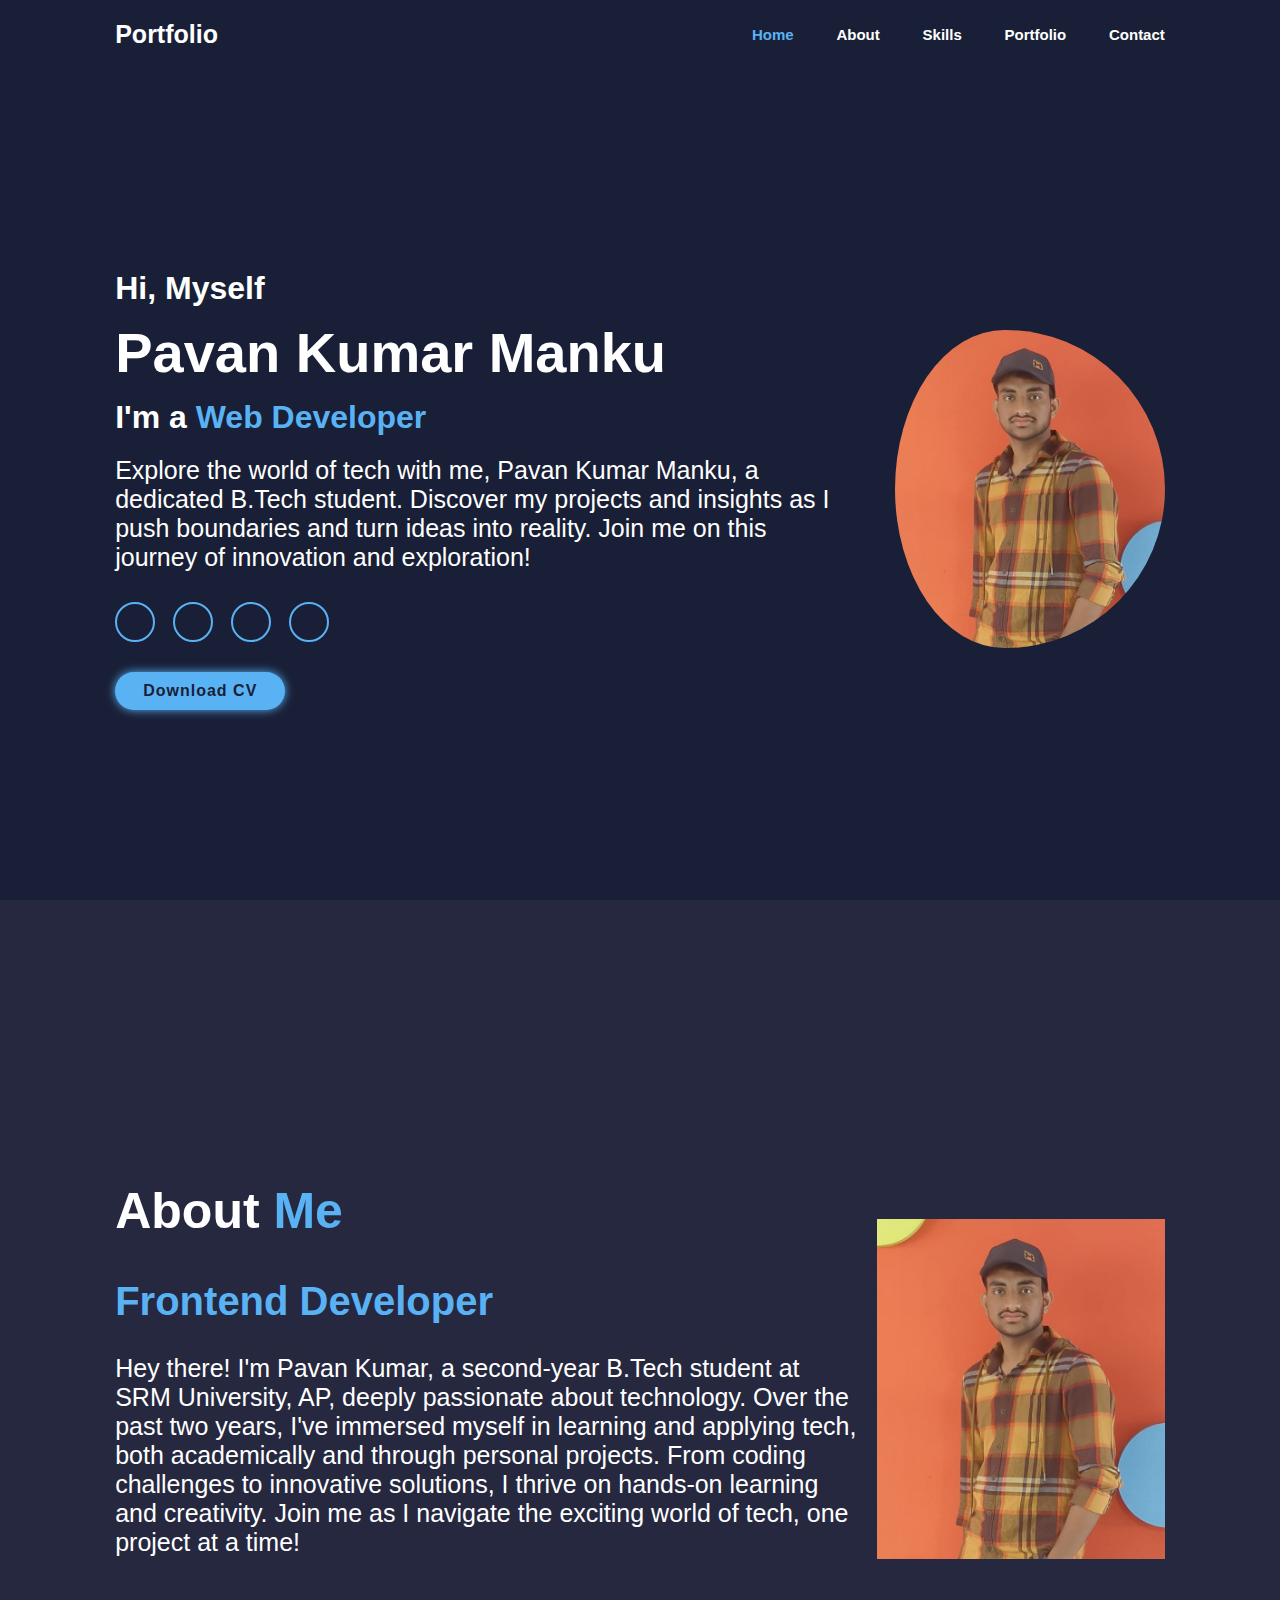
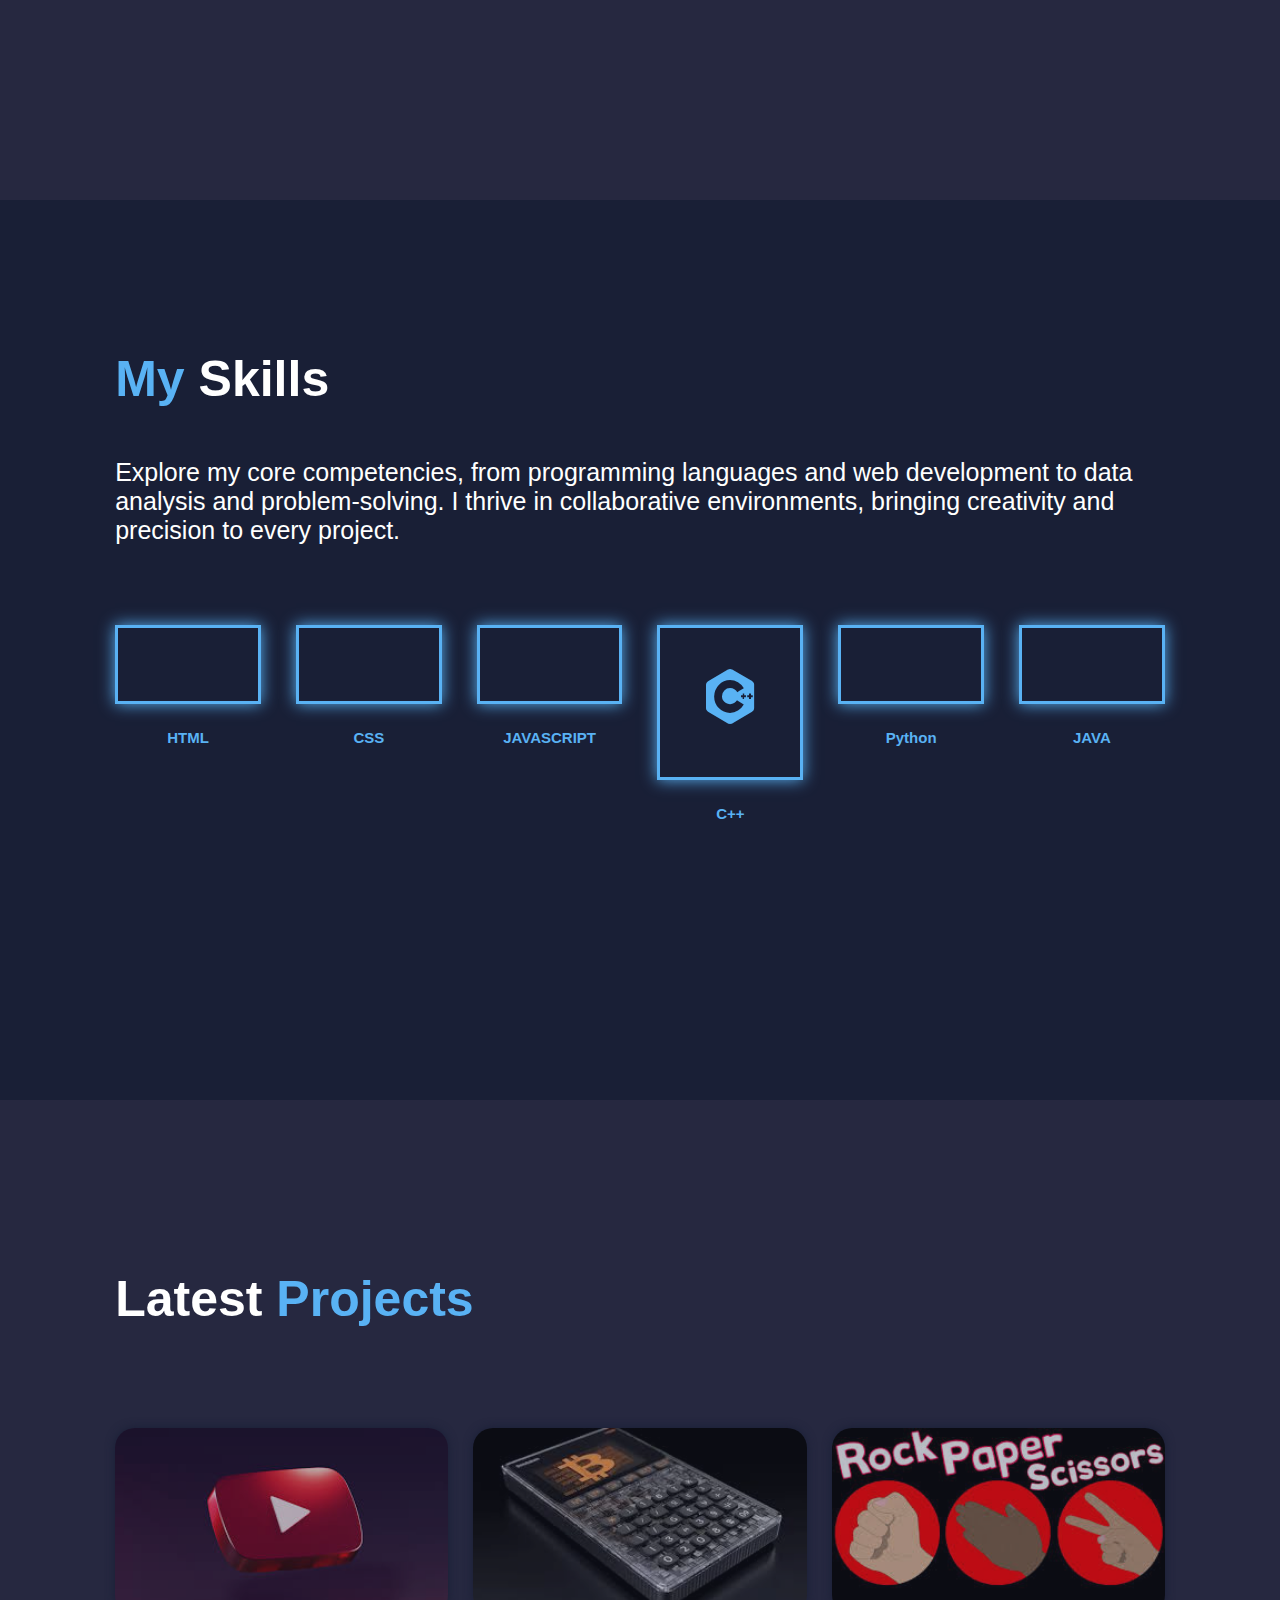
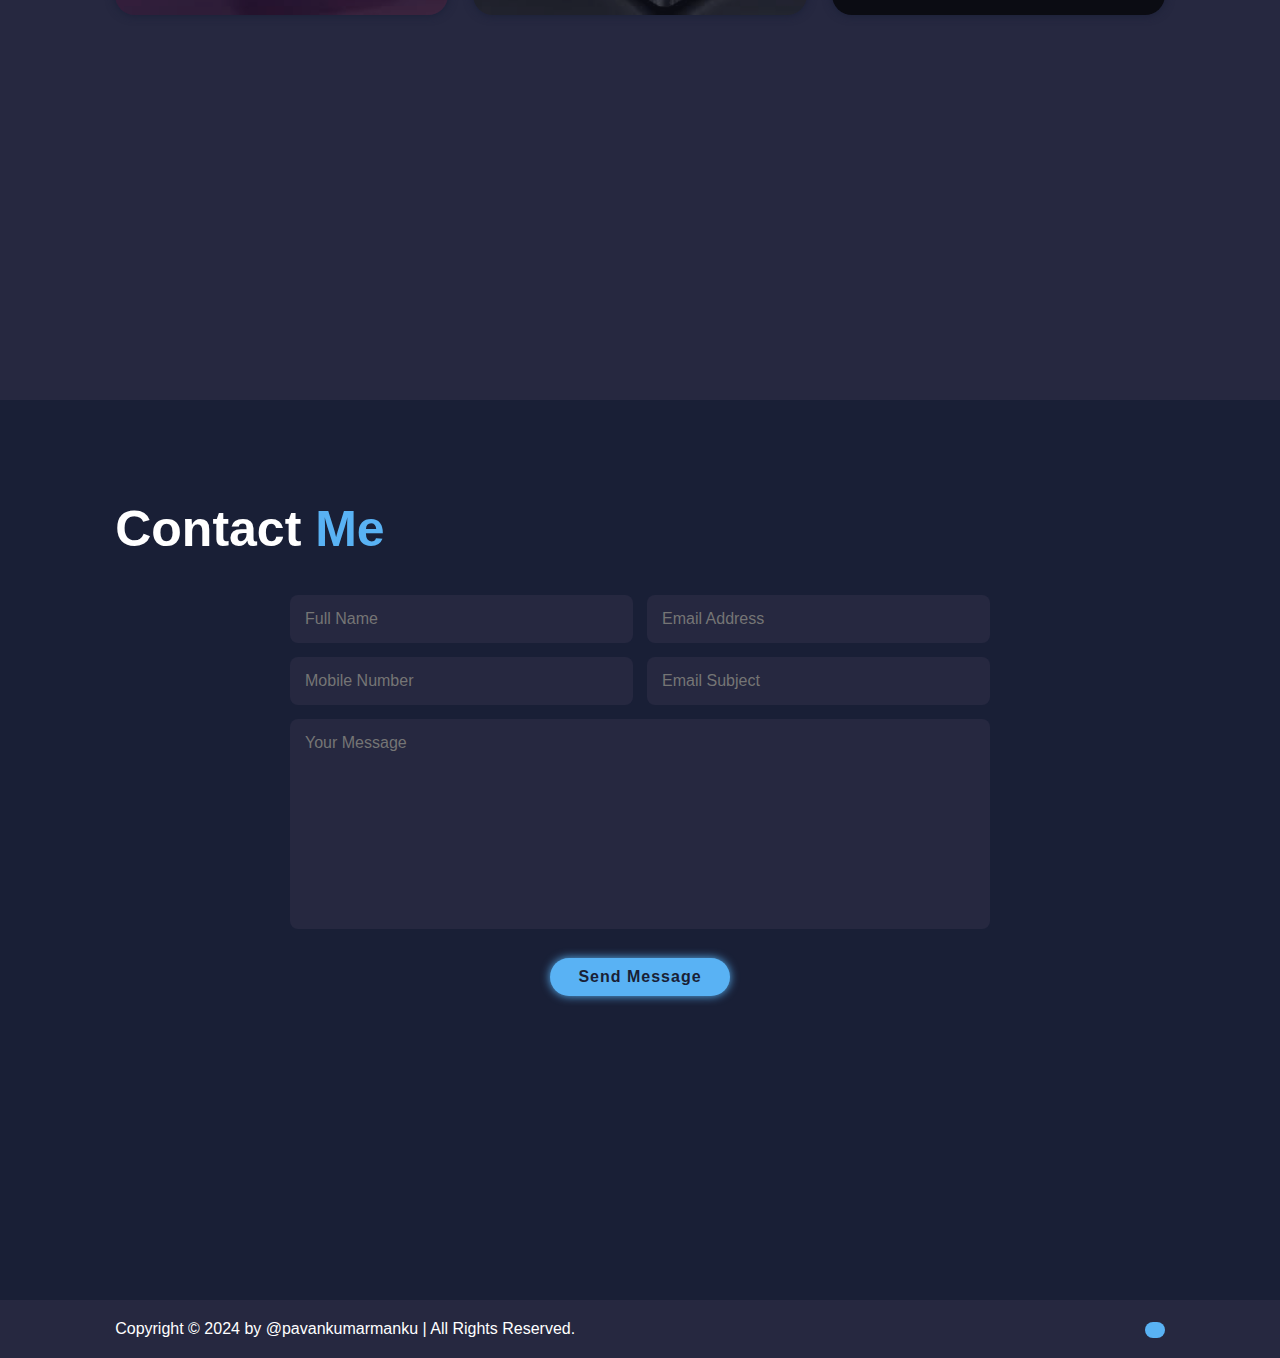
<file: index.html>
<!DOCTYPE html>
<html>
<head>

    <!--FONT AWESOME-->
    <link rel="stylesheet" href="https://cdnjs.cloudflare.com/ajax/libs/font-awesome/6.5.2/css/all.min.css" integrity="sha512-SnH5WK+bZxgPHs44uWIX+LLJAJ9/2PkPKZ5QiAj6Ta86w+fsb2TkcmfRyVX3pBnMFcV7oQPJkl9QevSCWr3W6A==" crossorigin="anonymous" referrerpolicy="no-referrer" />
    <link href='https://unpkg.com/boxicons@2.1.4/css/boxicons.min.css' rel='stylesheet'>

    <!--MAIN CSS-->
    <link rel="stylesheet" href="index.css">
    <title>Personal Portfolio</title>
</head>
<body>
    <!--HEADER DESIGN-->
    <header class="header">
        <a href="#" class="logo">Portfolio</a>

        <i class="fa-solid fa-bars" id="menu-icon"></i>

        <nav class="navbar">
            <a href="#home" class="active">Home</a>
            <a href="#about">About</a>
            <a href="#skills">Skills</a>
            <a href="#portfolio">Portfolio</a>
            <a href="#contact">Contact</a>
        </nav>
    </header>

    <!--HOME SECTION DESIGN-->
      <section class="home"  id="home">
        <div class="home-content">
            <h3>Hi, Myself</h3>
            <h1>Pavan Kumar Manku</h1>
            <h3> I'm a<span> Web Developer</span></h3>
            <p>Explore the world of tech with me, Pavan Kumar Manku, a dedicated B.Tech student. Discover my projects and insights as I push   boundaries and turn ideas into reality. Join me on this journey of innovation and exploration!</p>

            <div class="social-media">
                <a href="https://www.linkedin.com/in/manku-pavan-kumar-241a52258/"><i class="fa-brands fa-linkedin"></i></a>
                <a href="https://github.com/pavankumarmanku07"><i class="fa-brands fa-github"></i></a>
                <a href="pavankumarmanku2004@gmail.com"><i class="fa-solid fa-envelope"></i></a>
                <a href="#"><i class="fa-brands fa-twitter"></i></a>
            </div>
            <a href="D:\course files\pavan resume .pdf" download="computer.png" class="btn">Download CV</a>
        </div>
        
        <div class="home-img">
            <img src="pic1.jpg" alt="">
        </div>
      </section>


          <!--ABOUT SECTION DESIGN-->
          <section class="about"  id="about">

            <div class="about-content">
                <h2 class="heading">About <span>Me</span></h2>
                <h3><span>Frontend Developer</span></h3>
                <p>Hey there! I'm Pavan Kumar, a second-year B.Tech student at SRM University, AP, deeply passionate about technology. Over the past two years, I've immersed myself in learning and applying tech, both academically and through personal projects. From coding challenges to innovative solutions, I thrive on hands-on learning and creativity. Join me as I navigate the exciting world of tech, one project at a time!</p>
            </div>

            <div class="about-img">
                <img src="pic1.jpg" alt="">
            </div>
        </section>


            <!--SKILLS SECTION DESIGN-->
            
            <section class="skills" id="skills">
                <h1><span>My </span>Skills</h1>
                <p>Explore my core competencies, from programming languages and web development to data analysis and problem-solving. I thrive in collaborative environments, bringing creativity and precision to every project.</p>
                <div class="skills-container">
                 <div>
                     <div class="skills-content">
                         <a href="#"><i class="fa-brands fa-html5"></i></a>
                      </div>
                      <h3>HTML</h3>
                 </div>
                 <div>
                     <div class="skills-content">
                        <a href="#"><i class="fa-brands fa-css3-alt"></i></a>
                     </div>
                     <h3>CSS</h3>
                 </div>
                 <div>
                     <div class="skills-content">
                        <a href="#"><i class="fa-brands fa-js"></i></a>
                     </div>
                     <h3>JAVASCRIPT</h3>
                 </div>

                 <div>
                    <div class="skills-content">
                       <a href="#"><i class='bx bxl-c-plus-plus'></i></a>
                    </div>
                    <h3>C++</h3>
                </div>
               
                 <div>
                     <div class="skills-content">
                        <a href="#"><i class="fa-brands fa-python"></i></a>
                     </div>
                     <h3>Python</h3>
                 </div>
                 <div>
                     <div class="skills-content">
                        <a href="#"><i class="fa-brands fa-java"></i></a>
                     </div>
                     <h3>JAVA</h3>
                 </div>
                </div>
         </section>

         <!--PORTFOLIO SECTION DESIGN-->
         <section class="portfolio"  id="portfolio">
            <h2 class="heading">Latest <span>Projects</span></h2>

            <div class="portfolio-container">
                <div class="portfolio-box">
                    <img src="img.1.jpeg" alt="">
                    <div class="portfolio-layer">
                        <h4>Youtube Clone</h4>
                        <p>A replication of the YouTube interface. <br>
                            Skills Used: HTML, CSS.</p>
                        <i class="fa-solid fa-up-right-from-square"></i>
                    </div>
                </div>

                <div class="portfolio-box">
                    <img src="img.2.jpeg" alt="">
                    <div class="portfolio-layer">
                        <h4>Calculator</h4>
                        <p>
                            A simple calculator application. <br>
                            Skills Used: HTML, CSS, JavaScript.
                         </p>
                        <i class="fa-solid fa-up-right-from-square"></i>
                    </div>
                </div>

                <div class="portfolio-box">
                    <img src="img.3.jpeg" alt="">
                    <div class="portfolio-layer">
                        <h4>Rock Paper Scissors</h4>
                        <p>
                            A classic game implemented for web browsers. <br>
                            Skills Used: HTML, CSS, JavaScript.
                        </p>
                        <i class="fa-solid fa-up-right-from-square"></i>
                    </div>
                </div>
            </div>
        </section>


        <!--CONTACT SECTION DESIGN-->

        <section class="contact"  id="contact">
            <h2 class="heading">Contact <span>Me</span></h2>

            <form action="#">
                <div class="input-box">
                    <input type="text" placeholder="Full Name">
                    <input type="email" placeholder="Email Address">
                </div>

                <div class="input-box">
                    <input type="number" placeholder="Mobile Number">
                    <input type="text" placeholder="Email Subject">
                </div>
                <textarea name="" id="" cols="30" rows="10" placeholder="Your Message"></textarea>
                <input  type="submit" value="Send Message" class="btn">
            </form>
        </section>

            <!--FOOTER SECTION DESIGN-->

            <footer class="footer">
                <div class="footer-text">
                    <p>Copyright &copy; 2024 by @pavankumarmanku | All Rights Reserved.</p>
                </div>

                <div class="footer-iconTop">
                    <a href="#home"><i class="fa-solid fa-angle-up"></i></a>
                </div>
            </footer>

        

        
</body>
</html>
</file>
<file: index.css>
*{
    margin: 0;
    padding: 0;
    box-sizing: border-box;
    text-decoration: none;
    border: none;
    outline: none;
    scroll-behavior: smooth;
    font-family: "Nunito", sans-serif;
}

:root{
    --bg-color: #191f36;
    --snd-bg-color: #262840;
    --text-color: #fff;
    --main-color: #59B2F4;
}

html{
    font-size: 62.5%;
    overflow-x: hidden;
}

body{
    background: var(--bg-color);
    color: var(--text-color);
}
section{
    min-height: 100vh;
    padding: 10rem 9% 2rem;
}

.header{
    position: fixed;
    top: 0;
    left: 0;
    width: 100%;
    padding: 2rem 9%;
    background: var(--bg-color);
    display: flex;
    justify-content: space-between;
    align-items: center;
    z-index: 100;
}
.logo{
    font-size : 2.5rem;
    color: var(--text-color);
    font-weight: 700;
    cursor: default;
}

.navbar a{
    font-size : 1.5rem;
    color: var(--text-color);
    margin-left: 4rem;
    font-weight: 700;
}

.navbar a:hover,
.navbar a.active{
    color: var(--main-color);
}

#menu-icon{
    font-size: 3.6rem;
    color: var(--text-color);
    display: none;

}

.home{
    display: flex;
    justify-content: center;
    align-items: center;
}

.home-content h3{
    font-size: 3.2rem;
    font-weight: 700;
    margin-bottom: 1rem;

}

.home-content h3:nth-of-type(2){
    margin-bottom: 2rem;
}

.home-content h1{
    margin-bottom: 1rem;
}

span{
    color: var(--main-color);
}

.home-content h1{
    font-size: 5.6rem;
    font-weight: 700;
    line-height: 1.3;
}

.home-img img{
    padding-left: 5rem;
    border-radius: 55%;
    width: 25vw;
}


.home-content p{
    font-size: 2.5rem;
}

.social-media a{
    display: inline-flex;
    justify-content: center;
    align-items: center;
    width: 4rem;
    height: 4rem;
    background: transparent;
    border: .2rem solid var(--main-color);
    border-radius: 50%;
    font-size: 2rem;
    color: var(--main-color);
    margin: 3rem 1.5rem 3rem 0;
    transition: .5s ease;
}

.social-media a:hover{
    background: var(--main-color);
    color: var(--snd-bg-color);
    box-shadow: 0 0 1rem var(--main-color);
}

.btn {
    display: inline-block;
    padding: 1rem 2.8rem;
    background: var(--main-color);
    border-radius: 4rem;
    box-shadow: 0 0 1rem var(--main-color);
    font-size: 1.6rem;
    color: var(--bg-color);
    letter-spacing: .1rem;
    font-weight: 600;
    transition: .5s ease;
}

.btn:hover {
    box-shadow: none;
}

.about{
    display: flex;
    justify-content: center;
    align-items: center;
    gap: 2rem;
    background: var(--snd-bg-color);
}

.about-img img{
    width: 22.5vw;
}

.heading 
{
    font-size: 5rem;
}
.about-content h2 
{
    line-height: 3.5rem;
    margin-bottom: 50px;
}

.about-content h3
{
   font-size: 4rem;
   text-align: left;
}

.about-content p 
{
    font-size: 2.5rem;
    margin: 3rem 0 3rem;
}

.skills 
{
    background-color:var(--bg-color);
}

.skills h1 
{
    margin-top: 50px;
    margin-bottom: 50px;
    font-size: 5rem;
}

.skills p 
{
    font-size: 2.5rem;
    margin-bottom: 80px;
}
.skills-container
{
    display:grid ;
    grid-template-columns: repeat(6,1fr);
    gap: 35px;
}
.skills-content 
{
    border: 3px solid var(--main-color);
    text-align: center;
    padding: 25% 0;
    font-size: 65px;
    box-shadow: 0 0 15px var(--main-color);
    i 
    {

        color: var(--main-color);
    }
    transition: 0.3s ease-in-out;
}
.skills-content:hover
{
   transform: scale(1.05) translateY(-20px);
}
.skills h3 
{
    margin-top: 25px;
    text-align: center;
    color: var(--main-color);
    font-size: 1.5rem;
}

.portfolio{
    background: var(--snd-bg-color);
}

.portfolio h2 {
    padding-top: 7rem;
    margin-bottom: 10rem;
}

.portfolio-container {
    display: grid;
    grid-template-columns: repeat(3, 1fr);
    align-items: center;
    gap: 2.5rem;
}

.portfolio-container .portfolio-box{
    position: relative;
    border-radius: 2rem;
    box-shadow: 0 0 1rem var(--bg-color);
    overflow: hidden;
    display: flex;
}

.portfolio-box img{
    width: 100%;
    transition: .5s ease;
    opacity: 0.7;
}

.portfolio-box:hover img{
    transform: scale(1.1);
}

.portfolio-box .portfolio-layer{
    position: absolute;
    bottom: 0;
    left: 0;
    width: 100%;
    height: 100%;
    background: linear-gradient(rgba(0, 0, 0, 0.1), var(--main-color));
    display: flex;
    justify-content: center;
    align-items: center;
    flex-direction: column;
    text-align: center;
    padding: 0 4rem;
    transform: translateY(100%);
    transition: .5s ease;
}

.portfolio-box:hover .portfolio-layer{
    transform: translateY(0);
}

.portfolio-layer h4{
    font-size: 3rem;
}

.portfolio-layer p {
    font-size: 1.6rem;
    margin: .3rem 0 1rem;
}

.portfolio-layer a {
    display: inline-flex;
    justify-content: center;
    align-items: center;
    width: 5rem;
    height:  5rem;
    background: var(--text-color);
    border-radius: 50%;
}

.portfolio-layer a i {
    font-size: 2rem;
    color: var(--snd-bg-color);
}

.contact h2 {
    margin-bottom: 3rem;
}

.contact form{
    max-width: 70rem;
    margin: 1rem auto;
    text-align: center;
    margin-bottom: 3rem;
}

.contact form .input-box{
    display: flex;
    justify-content: space-between;
    flex-wrap: wrap;
}

.contact form .input-box input,
.contact form textarea{
    width: 100%;
    padding: 1.5rem;
    font-size: 1.6rem;
    color: var(--text-color);
    background: var(--snd-bg-color);
    border-radius: .8rem;
    margin: .7rem 0;
}

.contact form .input-box input {
    width: 49%;
}

.contact form textarea{
    resize: none;
}

.contact form .btn{
    margin-top: 2rem;
    cursor: pointer;
}

.footer{
    display: flex;
    justify-content: space-between;
    align-items: center;
    flex-wrap: wrap;
    padding: 2rem 9%;
    background: var(--snd-bg-color);
}

.footer-text{
    font-size: 1.6rem;
}

.footer-iconTop a {
    display: inline-flex;
    justify-content: center;
    align-items: center;
    padding: .8rem 1rem;
    background: var(--main-color);
    border-radius: .8rem;
    transition: .5s ease;
}

.footer-iconTop a:hover {
    box-shadow: 0 0 1rem var(--main-color);
}

.footer-iconTop a i {
    font-size: 2.4rem;
    color: var(--snd-bg-color);
}
</file>
